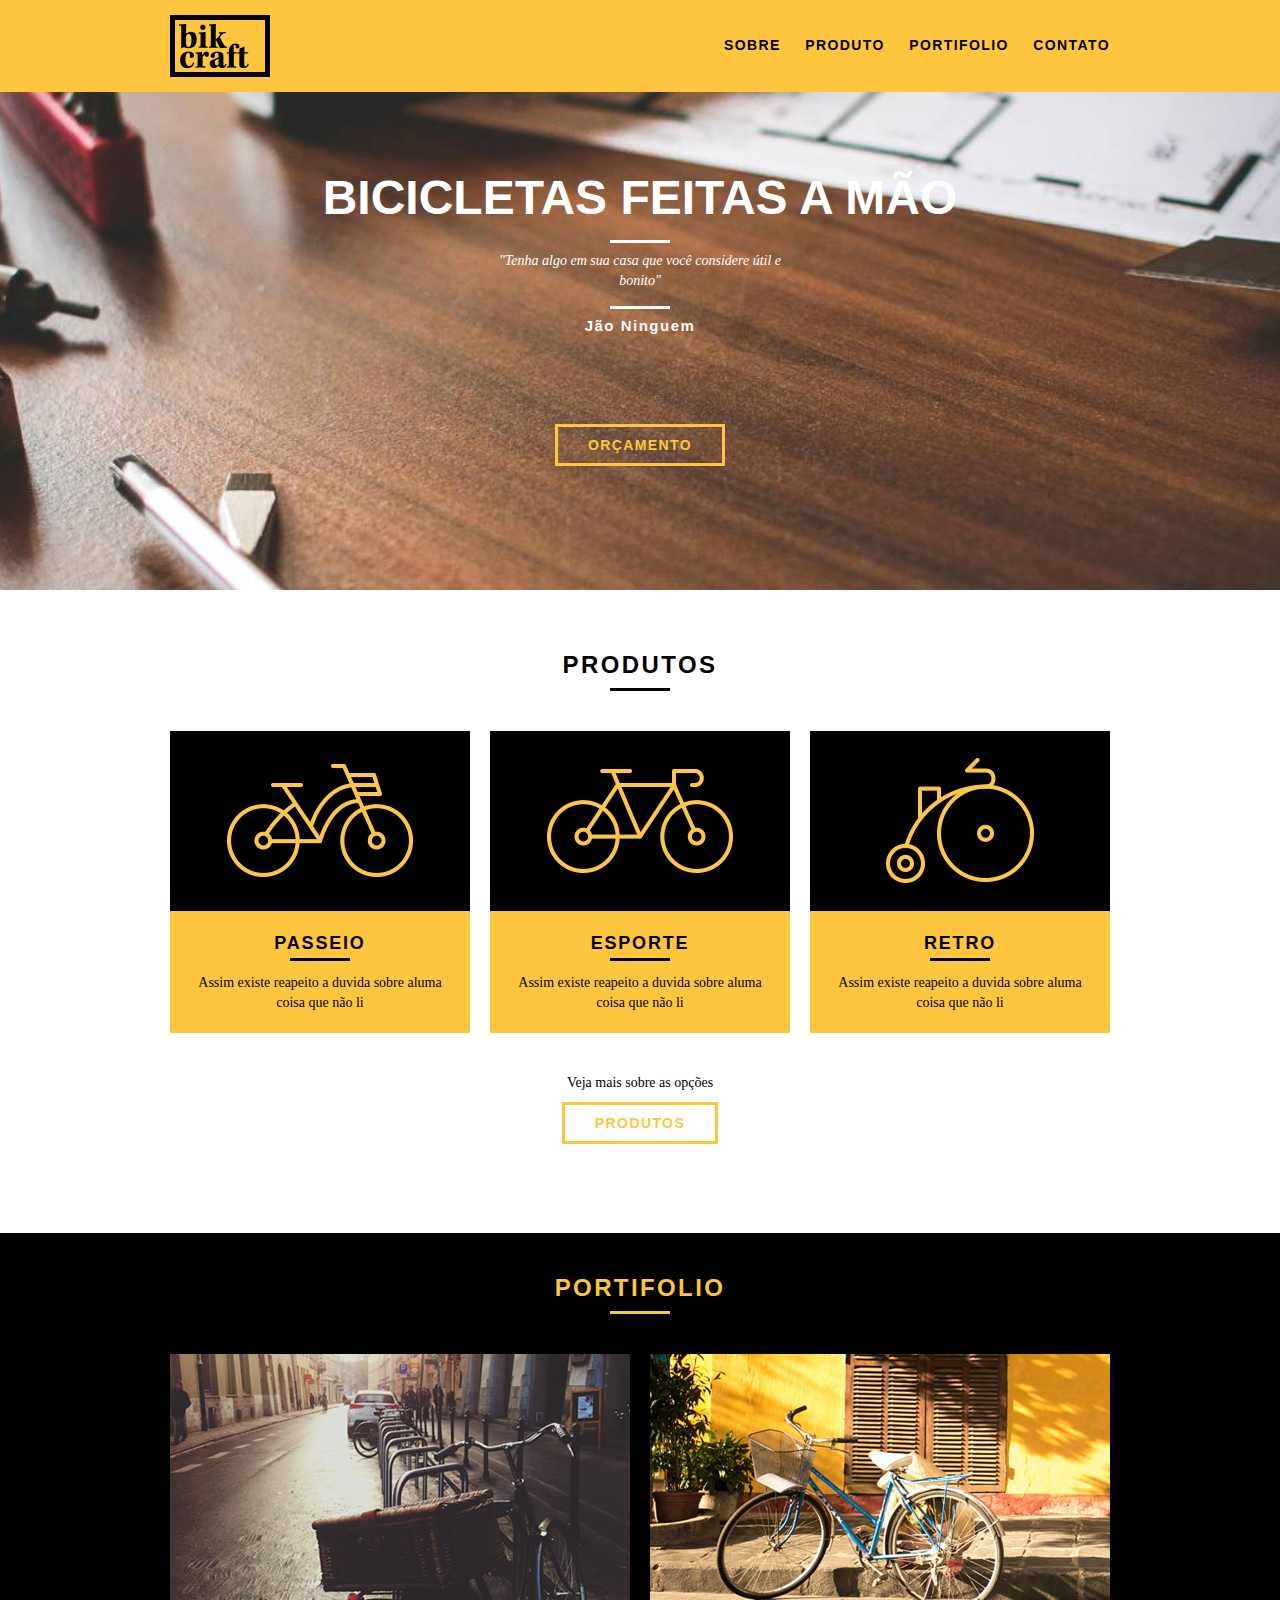
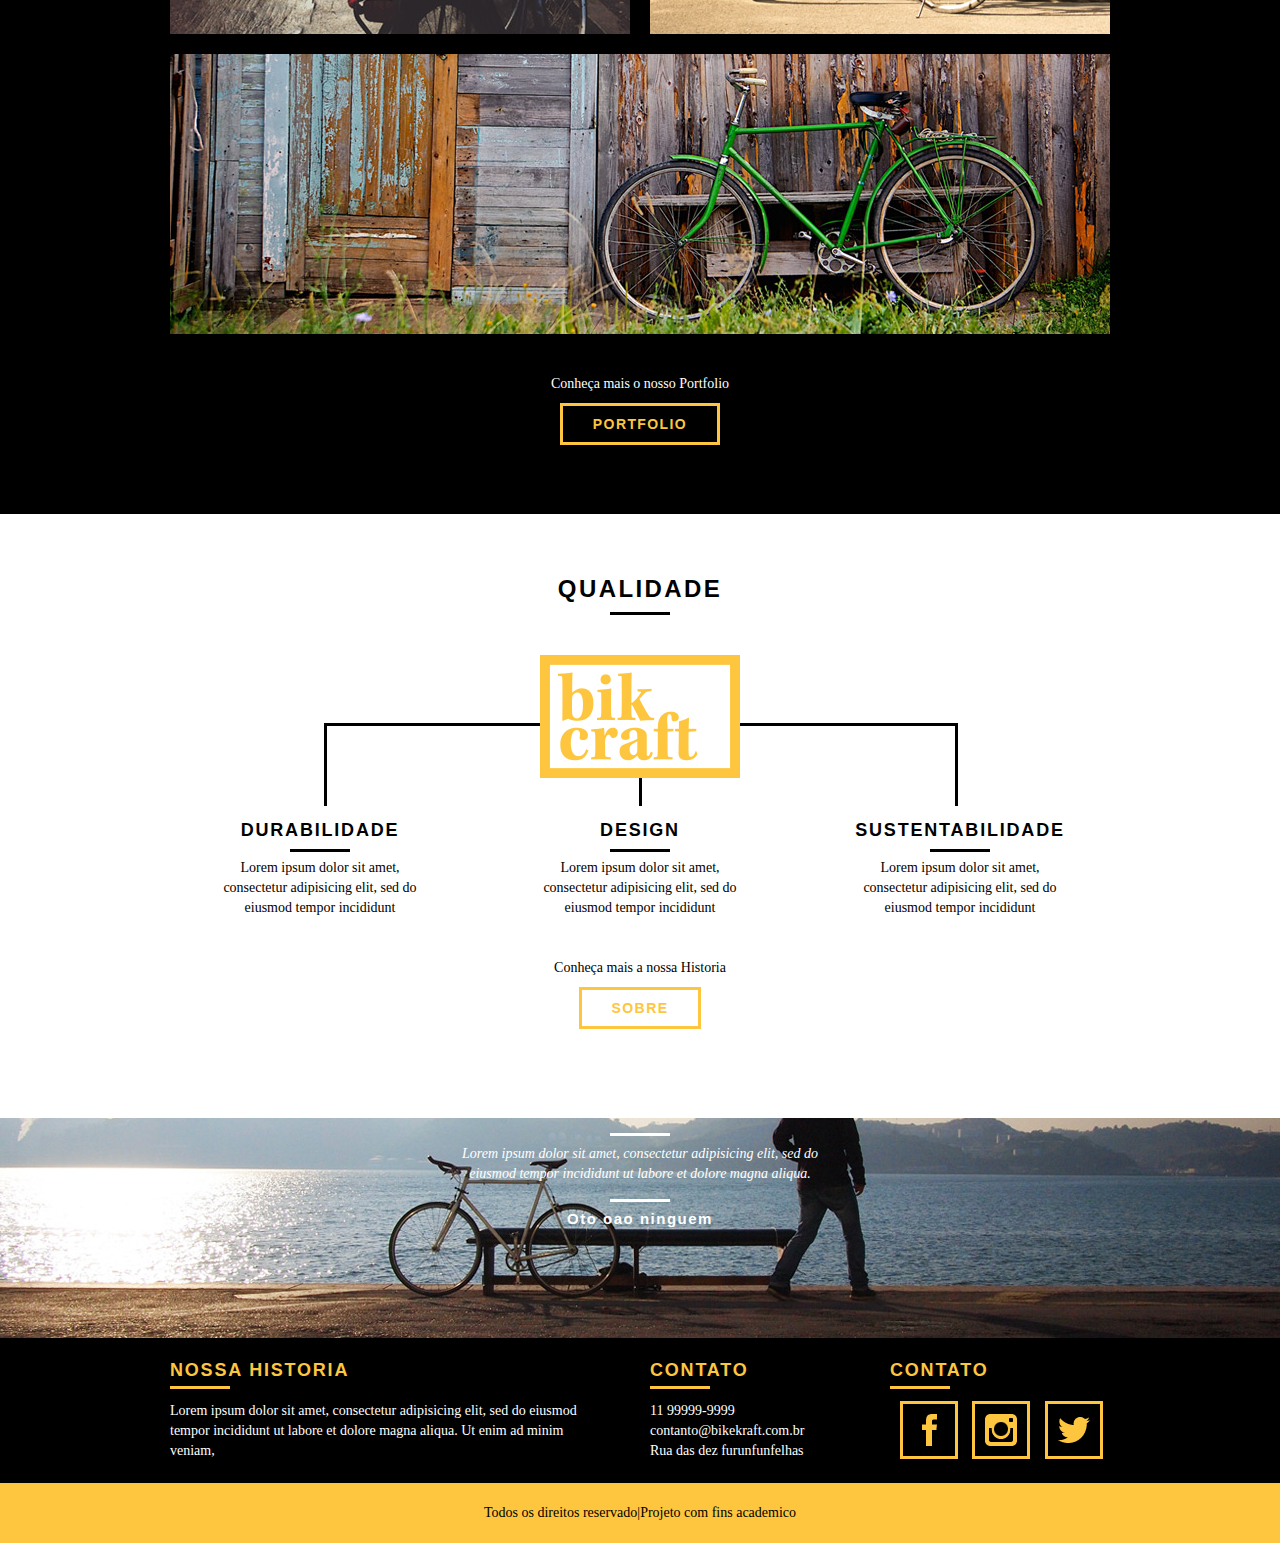
<file: index.html>
<!DOCTYPE html>
<html lang="PT-BR">
	<head>
		<title>Bike-Craft-Bicicletas personalizadas</title>
		<meta charset="utf-8">
		<!-- essa primeira meta é a descrição que vai no google, na parte de catalogo onde aparece as buscas,o title tem que ter alo que as pessoas buscariam, principalmente em redes sociais-->
		<!-- o title tem que ter ate 70 caracteres -->
		<!-- a description tem que ter ate 140 caracteres -->
			<meta name="description" content="compre a sua bicicleta personalizada na bikcraft, aqui dever ter o conteudo do buscador">
			<!-- tas para compartilhar informações especificas com outros sites e buscadores -->
			<meta property="og:type" content="website">
			<meta property="og:title" content="Bike-Craft-Bicicletas personalizadas">
			<meta property="og:description" content="compre a sua bicicleta personalizada na bikcraft, aqui dever ter o conteudo do buscado">
			<meta property="og:url" content="url do site">
			<!-- imagem que aparece quando for compartilhado -->
			<meta property="og:image" content="">
			<meta name="viewport" content="width=devices-width, initial-scale=1">
			<!-- imaem na aba do inicio -->
			<link rel="shortcut icon"  href="">

		<!-- a posição dos links tbm serve como hierarquia, todos estão no mesmo patamar, porem os de baixo refaz auguma coisa do de cima -->
		<!-- não é bom ter varios arquivos linkados, tena apenas um, no final de cada site unifique todos os arquivos, isso melhora o site, em questão de velocidade -->
		<!-- normalize -->
		<link rel="stylesheet" type="text/css" href="css/normalize.css">
		<!-- reset baseado no do erick mayer -->
		<link rel="stylesheet" type="text/css" href="css/reset.css">
		<!-- GRID -->
		<link rel="stylesheet" type="text/css" href="css/grid.css">
		<!-- css -->
		<link rel="stylesheet" type="text/css" href="css/index.css">
		<link rel="stylesheet" type="text/css" href="css/responsivo.css">
		<!-- adicionando ava script -->
		<!--< script type="js/">
		</script> 
		caso coloque o ava script nessa posição, antes de carrear seu site, o naveador vai ler primeiro o js, o ideal é colocar no final do body
			-->
	</head>
	<body>
			<!-- usando a classe Container do rid que foi instalado, linkado no projeto -->
			<!-- inicio cabeçalho do site -->
			<header class="header">
				<div class="container">
					<a href="index.html" class="grid-4"><img src="img/logo.png" alt="Logootipo da empresa bike craft, em preto com o fundo vazado"></a>
					<nav class="grid-12 header_menu">
						<ul>
							<li><a href="sobre.html">Sobre</a></li>
							<li><a href="produtos.html">Produto</a></li>
							<li><a href="portfolio.html">Portifolio</a></li>
							<li><a href="contanto.html">Contato</a></li>
						</ul>
					</nav>
				</div>
			</header>
			<!-- fim do cabeçalho do site -->
			<!-- Inicio introdução -->
			<section class="introducao">
				<!-- Container para a referenciação -->
				<div class="container">
					<h1>Bicicletas feitas a mão</h1>
					<blockquote class="quote-externo">
						<p>"Tenha algo em sua casa que você considere útil e bonito"</p>
						<cite>Jão Ninguem</cite>
					</blockquote>
					<a href="#" class="btn">Orçamento</a>
				</div>
			</section>
			<!-- fim introdução -->
			<!-- Inicio Produtos -->
			<section class="produto container">
				<h2 class="subtitulo">Produtos</h2>
				<ul class="lista_produtos">
					<li class="grid-1-3">
							<div class="lista_icone">
								<img src="img/produtos/passeio.png" alt="bicicleta amarela em forma de desenho">
							</div>
						<h3>Passeio</h3>
						<p>Assim existe reapeito a duvida sobre aluma coisa que não li</p>
					</li>
						<li class="grid-1-3">
							<div class="lista_icone">
								<img src="img/produtos/esporte.png" alt="bicicleta amarela em forma de desenho">
							</div>
						<h3>Esporte</h3>
						<p>Assim existe reapeito a duvida sobre aluma coisa que não li</p>
					</li>
						<li class="grid-1-3">
							<div class="lista_icone">
								<img src="img/produtos/retro.png" alt="bicicleta amarela em forma de desenho">
							</div>
						<h3>Retro</h3>
						<p>Assim existe reapeito a duvida sobre aluma coisa que não li</p>
					</li>
				</ul>
				<!-- chama o usuario para uma ação -->
				<div class="call-to-action">
					<p>Veja mais sobre as opções</p>
					<a href="'#" class="btn btn-preto">Produtos</a>
				</div>
			</section>
			<!-- fim Produtos -->
			<!-- Inicio Portifolio -->
			<section class="portifolio">
				<div class="container">
					<h2 class="subtitulo">Portifolio</h2>
					<ul class="portfolio_lista">
						<li class="grid-8"><img src="img/portfolio/retro.jpg" alt="imagem de uma bicicleta antiga, porem nova"></li>
						<li class="grid-8"><img src="img/portfolio/passeio.jpg" alt="imagem de uma bicicleta antiga, porem nova"></li>
						<li class="grid-16"><img src="img/portfolio/esporte.jpg" alt="imagem de uma bicicleta antiga, porem nova"></li>
					</ul>
					<div class="call-to-action">
						<p>Conheça mais o nosso Portfolio</p>
						<a href="'#" class="btn">Portfolio</a>
					</div>
				</div>
			</section>
			<!-- fim Portifolio -->
			<!-- inicio qualidade -->
			<section class="qualidade container">
				<h2 class="subtitulo">Qualidade</h2>
				<img src="img/bikcraft-qualidade.png" alt="Logo amarelo escrito Bike-Craft">
				<ul class="qualidade_lista">
					<li class="grid-1-3">
						<h3>Durabilidade</h3>
						<p>Lorem ipsum dolor sit amet, consectetur adipisicing elit, sed do eiusmod
						tempor incididunt</p>
					</li>
					<li class="grid-1-3">
						<h3>Design</h3>
						<p>Lorem ipsum dolor sit amet, consectetur adipisicing elit, sed do eiusmod
						tempor incididunt</p>
					</li>
					<li class="grid-1-3">
						<h3>Sustentabilidade</h3>
						<p>Lorem ipsum dolor sit amet, consectetur adipisicing elit, sed do eiusmod
						tempor incididunt</p>
					</li>
				</ul>
				<div class="call-to-action">
					<p>Conheça mais a nossa Historia </p>
					<a href="sobre.html" class="btn btn-preto">Sobre</a>
				</div>
			</section>
			<!-- fim qualidade -->
			<!-- Inicio foote -->
			<section class="quebra">
					<blockquote class="quote-externo container">
						<p>Lorem ipsum dolor sit amet, consectetur adipisicing elit, sed do eiusmod
						tempor incididunt ut labore et dolore magna aliqua.</p>
						<cite>Oto oao ninguem</cite>
					</blockquote>	
			</section>
			<footer>
				<div class="footer">
					<div class="container">
						<div class="grid-8 footer_historia">
							<h3>Nossa Historia</h3>
							<p>Lorem ipsum dolor sit amet, consectetur adipisicing elit, sed do eiusmod
							tempor incididunt ut labore et dolore magna aliqua. Ut enim ad minim veniam,</p>
						</div>

						<div class="grid-4 footer_contato">
							<h3>Contato</h3>
							<ul>
								<li>11 99999-9999</li>
								<li>contanto@bikekraft.com.br</li>
								<li>Rua das dez furunfunfelhas</li>
							</ul>
						</div>

							<div class="grid-4 footer_rede">
								<h3>Contato</h3>
								<ul>
									<li><a href="#" target="_blank"><img src="img/redes-sociais/facebook.png" alt="Icone redes-social"></a></li>
									<li><a href="#" target="_blank"><img src="img/redes-sociais/instagram.png" alt="Icone redes-social"></a></li>
									<li><a href="#" target="_blank"><img src="img/redes-sociais/twitter.png" alt="Icone redes-social"></a></li>
								</ul>
							</div>
					</div>
				</div>
				<div class="copy">
					<div class="container">
						<p class="grid-16">Todos os direitos reservado|Projeto com fins academico</p>
					</div>
				</div>
			</footer>
			<!-- fim foote -->
			<!-- inicio js -->
			<!-- adicione primeiro a biblioteca -->
			<!-- aqui não se usa escrever os codios, é apenas para carregar a biblipteca  -->
			<script type="js/libs/jquery-1.11.2.min.js">
			</script>
			<!-- scrips que vai escrever -->
			<!-- todo codigo tirado da net aqui -->
			<script type="js/plugins.js"></script>
			<!-- tudo feito na mão -->
			<script type="js/main.js"></script>
			<!-- para fazer o slide funfar -->
			<!-- <script>
				$(function(){
					$(".rslides").responsiveSlides();
				});
			</script> -->

			<!-- fim JS -->
	</body>
</html>
</file>
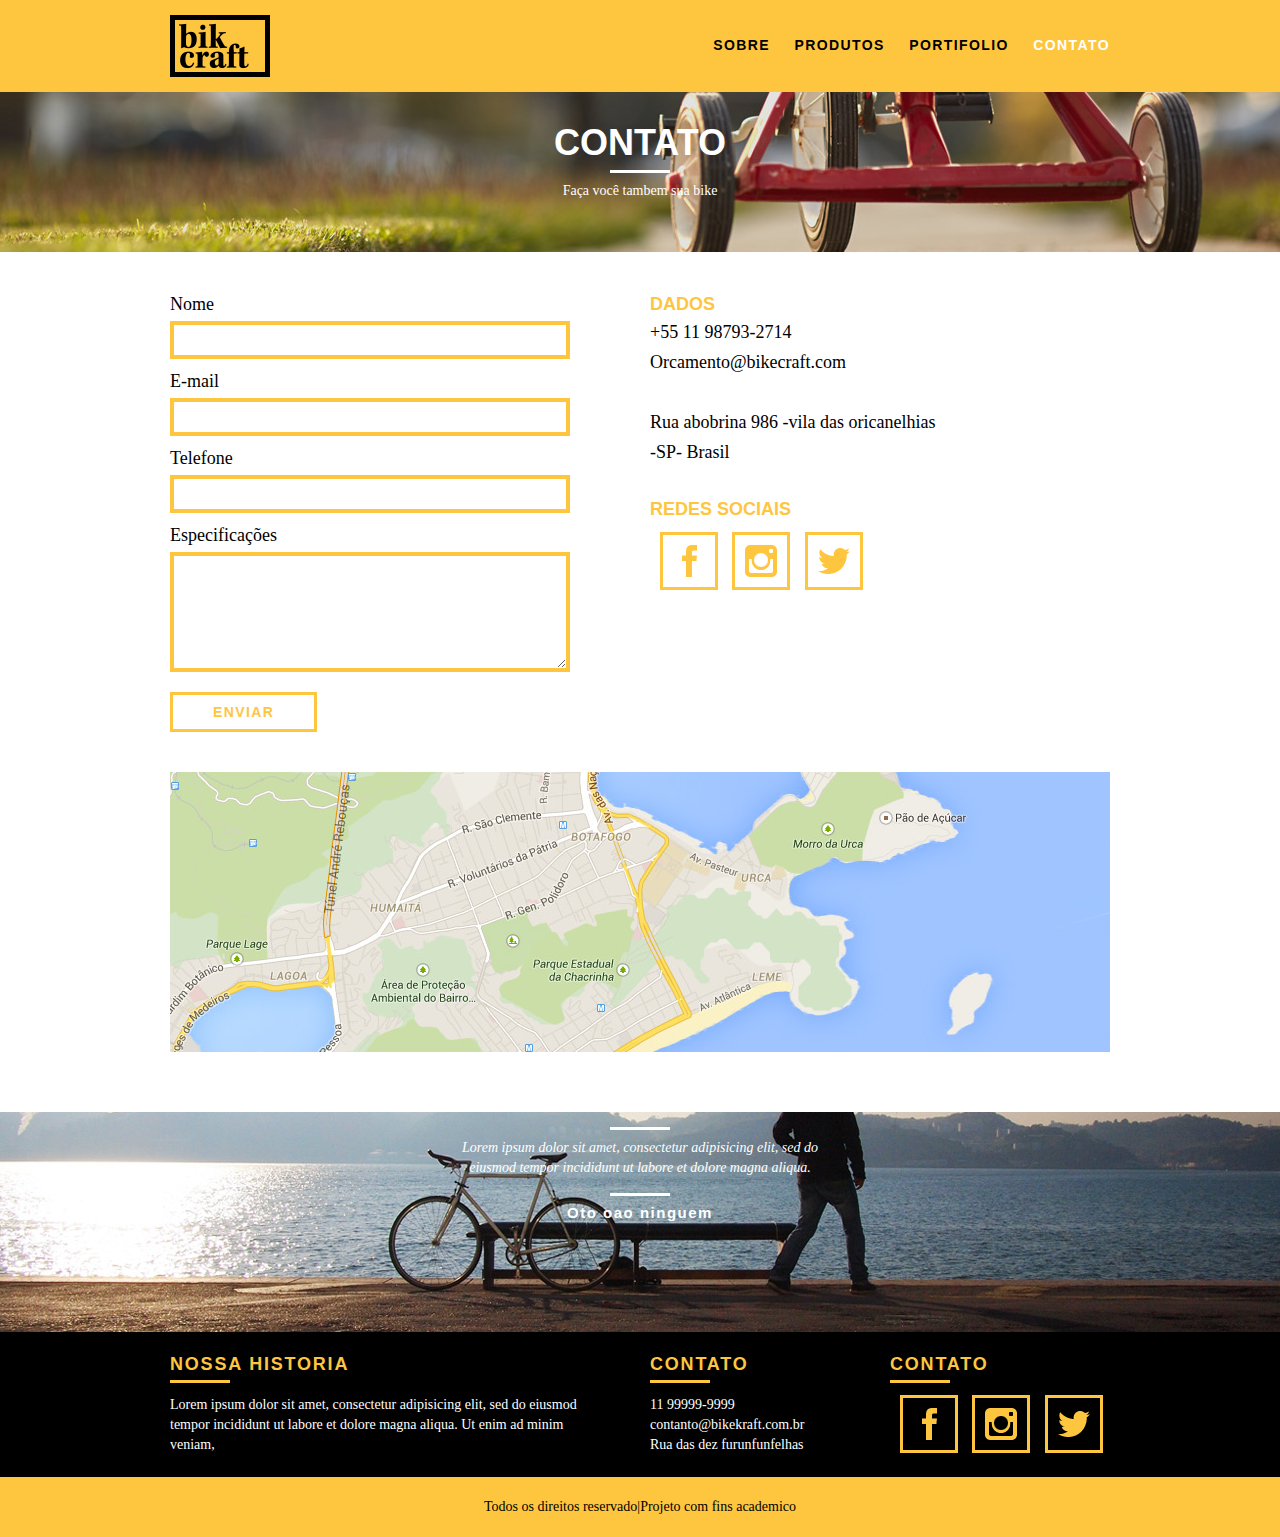
<file: contato.html>
<!DOCTYPE html>
<html lang="PT-BR">
	<head>
		<title>Bike-Craft - Contato</title>
		<meta charset="utf-8">
		<!-- a posição dos links tbm serve como hierarquia, todos estão no mesmo patamar, porem os de baixo refaz auguma coisa do de cima -->
		<!-- não é bom ter varios arquivos linkados, tena apenas um, no final de cada site unifique todos os arquivos, isso melhora o site, em questão de velocidade -->
		<!-- normalize -->
		<link rel="stylesheet" type="text/css" href="css/normalize.css">
		<!-- reset baseado no do erick mayer -->
		<link rel="stylesheet" type="text/css" href="css/reset.css">
		<!-- GRID -->
		<link rel="stylesheet" type="text/css" href="css/grid.css">
		<!-- css -->
		<link rel="stylesheet" type="text/css" href="css/index.css">
		<!-- css da paina sobre -->
		<link rel="stylesheet" type="text/css" href="css/contato.css">
		<!-- responsivo -->
		<link rel="stylesheet" type="text/css" href="css/responsivo.css">

		
	</head>
	<body>
			<!-- usando a classe Container do rid que foi instalado, linkado no projeto -->
			<!-- inicio cabeçalho do site -->
			<header class="header">
				<div class="container">
					<a href="index.html" class="grid-4"><img src="img/logo.png" alt="Logootipo da empresa bike craft, em preto com o fundo vazado"></a>
					<nav class="grid-12 header_menu">
						<ul>
							<!-- interatividade -->
							<li><a href="sobre.html" >Sobre</a></li>
							<li><a href="produtos.html" >Produtos</a></li>
							<li><a href="portifolio.html">Portifolio</a></li>
							<li><a href="contato.html" class="menu_ativo">Contato</a></li>
						</ul>
					</nav>
				</div>
			</header>
			<!-- fim do cabeçalho do site -->
			<!-- Inicio introdução -->
			<section class="introducao_interna interna_contato">
				<!-- Container para a referenciação -->
				<div class="container">
					<h1>Contato</h1>
					<p>Faça você tambem sua bike</p>
					
				</div>
			</section>
			<!-- fim introdução -->
			<!-- inicio formulario -->
			<section class="contato container">
				<!-- lembre se, para ter um fundo que se expande é necessario ter uma div dentro de outra section -->
					<!-- usamos o id no formulario, para quando formos usar phhp, ficar melor de indentificar -->
					<form id="form_orcamento" class="contato-form grid-8">
						<!-- label são os titulos dos inputs -->
						<label for="nome">Nome</label>
						<!-- o input é o campo de diitação -->
						<input type="text" id="nome">
						<!-- label são os titulos dos inputs -->
						<label for="email">E-mail</label>
						<!-- o input é o campo de diitação -->
						<input type="text" id="emil">
						<!-- label são os titulos dos inputs -->
						<label for="telefone">Telefone</label>
						<!-- o input é o campo de diitação -->
						<input type="text" id="telefone">
						<label for="espec">Especificações</label>
						<!-- ara para digitação mairo  -->
						<textarea id="espec"></textarea>
						<!-- botao de enviar, submt-->
						<button type="submit" class="btn btn-preto">Enviar</button>
					</form>
					<!-- lista com dados do lado -->
					<div class="contato_dados grid-8">
						<h3>Dados</h3>
						<!-- spam é como se fosse um elemento enerico de um elemento em linha -->
						<span> +55 11 98793-2714</span>
						<span>Orcamento@bikecraft.com</span>
						<span>Rua abobrina 986 -vila das oricanelhias</span>
						<span>-SP- Brasil</span>
						<h3>Redes sociais</h3>
						<ul>
							<li><a href="#" target="_blank"><img src="img/redes-sociais/facebook.png" alt="Icone redes-social"></a></li>
							<li><a href="#" target="_blank"><img src="img/redes-sociais/instagram.png" alt="Icone redes-social"></a></li>
							<li><a href="#" target="_blank"><img src="img/redes-sociais/twitter.png" alt="Icone redes-social"></a></li>
							<!-- ctrl + { ou } Indenta para o lado do colchete-->
						</ul>
					</div>
			</section>
			<!-- fim do formulario -->
			<!--inicio mapa -->
			<section class="container contato_mapa">
				<a href="https://google.com" target="_blank" class="grid-16"><img src="img/endereco-bikcraft.jpg" alt="encereco bikecraft em imagem"></a>
			</section>
			<!--  fim mapa -->
			<!-- Inicio foote -->
			<section class="quebra">
					<blockquote class="quote-externo container">
						<p>Lorem ipsum dolor sit amet, consectetur adipisicing elit, sed do eiusmod
						tempor incididunt ut labore et dolore magna aliqua.</p>
						<cite>Oto oao ninguem</cite>
					</blockquote>	
			</section>
			<footer>
				<div class="footer">
					<div class="container">
						<div class="grid-8 footer_historia">
							<h3>Nossa Historia</h3>
							<p>Lorem ipsum dolor sit amet, consectetur adipisicing elit, sed do eiusmod
							tempor incididunt ut labore et dolore magna aliqua. Ut enim ad minim veniam,</p>
						</div>

						<div class="grid-4 footer_contato">
							<h3>Contato</h3>
							<ul>
								<li>11 99999-9999</li>
								<li>contanto@bikekraft.com.br</li>
								<li>Rua das dez furunfunfelhas</li>
							</ul>
						</div>

							<div class="grid-4 footer_rede">
								<h3>Contato</h3>
								<ul>
									<li><a href="#" target="_blank"><img src="img/redes-sociais/facebook.png" alt="Icone redes-social"></a></li>
									<li><a href="#" target="_blank"><img src="img/redes-sociais/instagram.png" alt="Icone redes-social"></a></li>
									<li><a href="#" target="_blank"><img src="img/redes-sociais/twitter.png" alt="Icone redes-social"></a></li>
								</ul>
							</div>
					</div>
				</div>
				<div class="copy">
					<div class="container">
						<p class="grid-16">Todos os direitos reservado|Projeto com fins academico</p>
					</div>
				</div>
			</footer>
			<!-- fim foote -->
			<!-- inicio js -->
			<!-- adicione primeiro a biblioteca -->
			<!-- aqui não se usa escrever os codios, é apenas para carregar a biblipteca  -->
			<script type="js/libs/jquery-1.11.2.min.js">
			</script>
			<!-- scrips que vai escrever -->
			<!-- todo codigo tirado da net aqui -->
			<script type="js/plugins.js"></script>
			<!-- tudo feito na mão -->
			<script type="js/main.js"></script>

			<!-- fim JS -->
	</body>
	<!-- obs: salve as fotos com um padrão legao, sem nomes ficticios. isso pode influenciar no \SEO -->
</html>
</file>
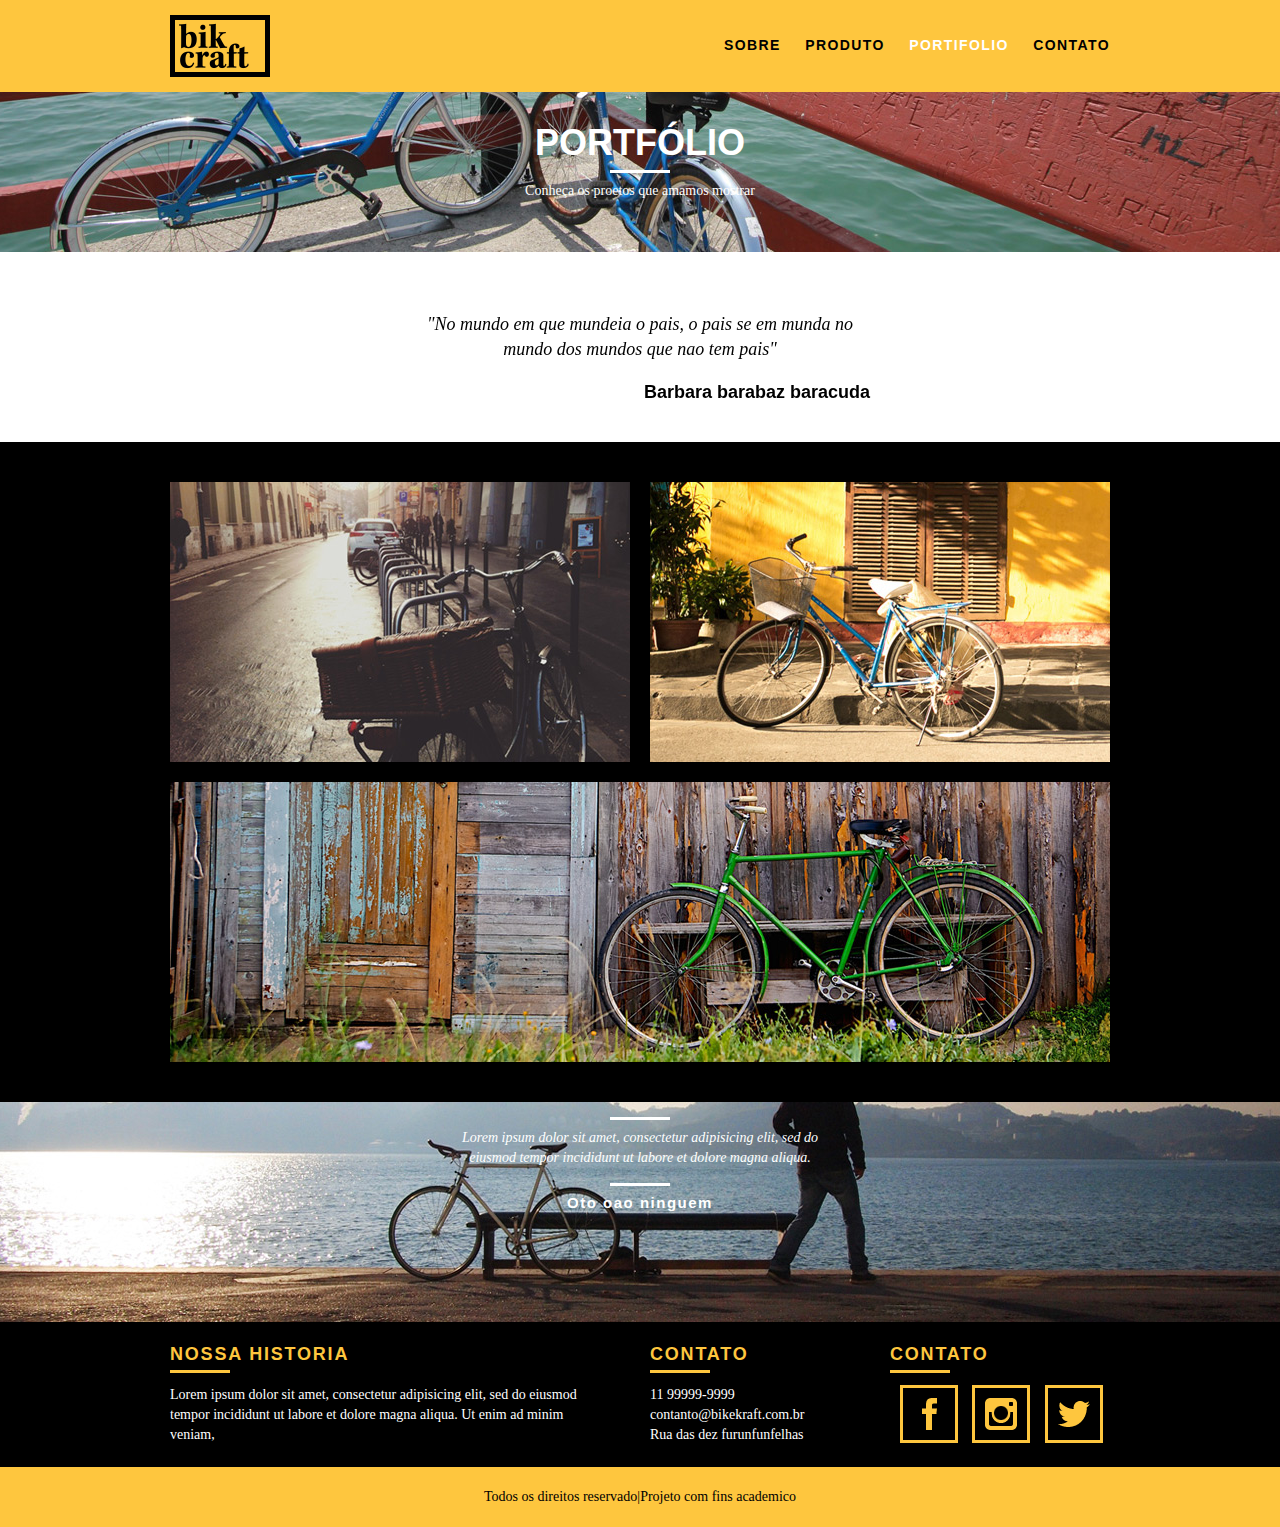
<file: portfolio.html>
<!DOCTYPE html>
<html lang="PT-BR">
	<head>
		<title>Bike-Craft - Portifolio</title>
		<meta charset="utf-8">
		<!-- a posição dos links tbm serve como hierarquia, todos estão no mesmo patamar, porem os de baixo refaz auguma coisa do de cima -->
		<!-- não é bom ter varios arquivos linkados, tena apenas um, no final de cada site unifique todos os arquivos, isso melhora o site, em questão de velocidade -->
		<!-- normalize -->
		<link rel="stylesheet" type="text/css" href="css/normalize.css">
		<!-- reset baseado no do erick mayer -->
		<link rel="stylesheet" type="text/css" href="css/reset.css">
		<!-- GRID -->
		<link rel="stylesheet" type="text/css" href="css/grid.css">
		<!-- css -->
		<link rel="stylesheet" type="text/css" href="css/index.css">
		<!-- css da paina portifolio -->
		<link rel="stylesheet" type="text/css" href="css/portifolio.css">
		<!-- responsivo -->
		<link rel="stylesheet" type="text/css" href="css/responsivo.css">

		
	</head>
	<body>
			<!-- usando a classe Container do rid que foi instalado, linkado no projeto -->
			<!-- inicio cabeçalho do site -->
			<header class="header">
				<div class="container">
					<a href="index.html" class="grid-4"><img src="img/logo.png" alt="Logootipo da empresa bike craft, em preto com o fundo vazado"></a>
					<nav class="grid-12 header_menu">
						<ul>
							<!-- interatividade -->
							<li><a href="sobre.html" >Sobre</a></li>
							<li><a href="produtos.html">Produto</a></li>
							<li><a href="portifolio.html" class="menu_ativo">Portifolio</a></li>
							<li><a href="contato.html">Contato</a></li>
						</ul>
					</nav>
				</div>
			</header>
			<!-- fim do cabeçalho do site -->
			<!-- Inicio introdução -->
			<section class="introducao_interna interna_portfolio">
				<!-- Container para a referenciação -->
				<div class="container">
					<h1>Portfólio</h1>
					<p>Conheça os proetos que amamos mostrar</p>
					
				</div>
			</section>
			<!-- fim introdução -->
			<!-- inicio blockkoats -->
			<section class="container">
				<ul class="rslides">
					<li>
						<blockquote class="quote_clientes">
							<p>"No mundo em que mundeia o pais, o pais se em munda no mundo dos mundos que nao tem pais"</p>
							<cite>Barbara barabaz baracuda</cite>
						</blockquote>
					</li>
					<li>
						<blockquote class="quote_clientes">
							<p>"No mundo em que mundeia o pais, o pais se em munda no mundo dos mundos que nao tem pais"</p>
							<cite> barabaz baracuda</cite>
						</blockquote>
					</li>
					<li>
						<blockquote class="quote_clientes">
							<p>"No mundo em que mundeia o pais, o pais se em munda no mundo dos mundos que nao tem pais"</p>
							<cite>joao barabaz baracuda</cite>
						</blockquote>
					</li>
				</ul>
			</section>
			<!-- fim dos blocos -->
			<!-- Inicio Portifolio -->
			<section class="portifolio">
				<div class="container">
					<ul class="portfolio_lista">
						<li class="grid-8"><img src="img/portfolio/retro.jpg" alt="imagem de uma bicicleta antiga, porem nova"></li>
						<li class="grid-8"><img src="img/portfolio/passeio.jpg" alt="imagem de uma bicicleta antiga, porem nova"></li>
						<li class="grid-16"><img src="img/portfolio/esporte.jpg" alt="imagem de uma bicicleta antiga, porem nova"></li>
					</ul>
				</div>
			</section>
			<!-- fim Portifolio -->
			<!-- Inicio foote -->
			<section class="quebra">
					<blockquote class="quote-externo container">
						<p>Lorem ipsum dolor sit amet, consectetur adipisicing elit, sed do eiusmod
						tempor incididunt ut labore et dolore magna aliqua.</p>
						<cite>Oto oao ninguem</cite>
					</blockquote>	
			</section>
			<footer>
				<div class="footer">
					<div class="container">
						<div class="grid-8 footer_historia">
							<h3>Nossa Historia</h3>
							<p>Lorem ipsum dolor sit amet, consectetur adipisicing elit, sed do eiusmod
							tempor incididunt ut labore et dolore magna aliqua. Ut enim ad minim veniam,</p>
						</div>

						<div class="grid-4 footer_contato">
							<h3>Contato</h3>
							<ul>
								<li>11 99999-9999</li>
								<li>contanto@bikekraft.com.br</li>
								<li>Rua das dez furunfunfelhas</li>
							</ul>
						</div>

							<div class="grid-4 footer_rede">
								<h3>Contato</h3>
								<ul>
									<li><a href="#" target="_blank"><img src="img/redes-sociais/facebook.png" alt="Icone redes-social"></a></li>
									<li><a href="#" target="_blank"><img src="img/redes-sociais/instagram.png" alt="Icone redes-social"></a></li>
									<li><a href="#" target="_blank"><img src="img/redes-sociais/twitter.png" alt="Icone redes-social"></a></li>
								</ul>
							</div>
					</div>
				</div>
				<div class="copy">
					<div class="container">
						<p class="grid-16">Todos os direitos reservado|Projeto com fins academico</p>
					</div>
				</div>
			</footer>
			<!-- fim foote -->
			<!-- inicio js -->
			<!-- adicione primeiro a biblioteca -->
			<!-- aqui não se usa escrever os codios, é apenas para carregar a biblipteca  -->
			<script type="js/libs/jquery-1.11.2.min.js">
			</script>
			<!-- scrips que vai escrever -->
			<!-- todo codigo tirado da net aqui -->
			<script type="js/plugins.js"></script>
			<!-- tudo feito na mão -->
			<script type="js/main.js"></script>
			 

			<!-- fim JS -->
	</body>
</html>
</file>
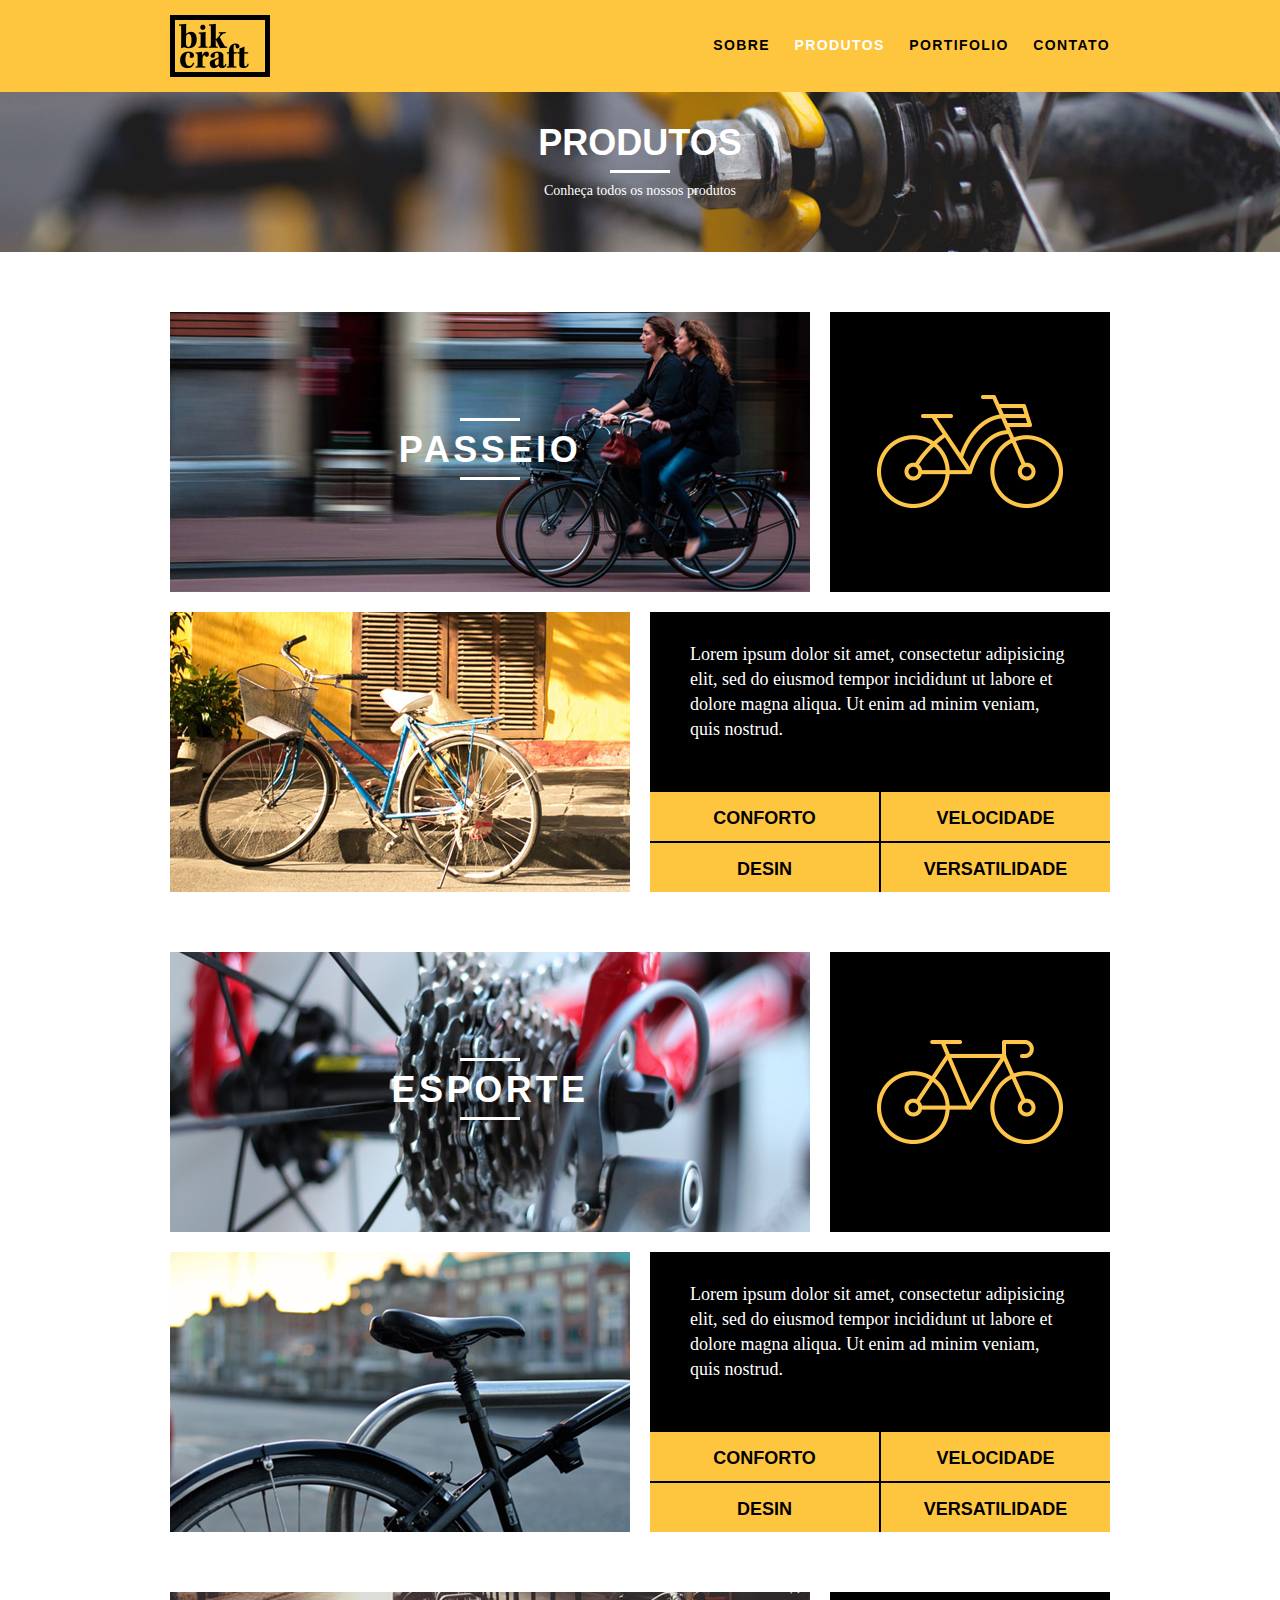
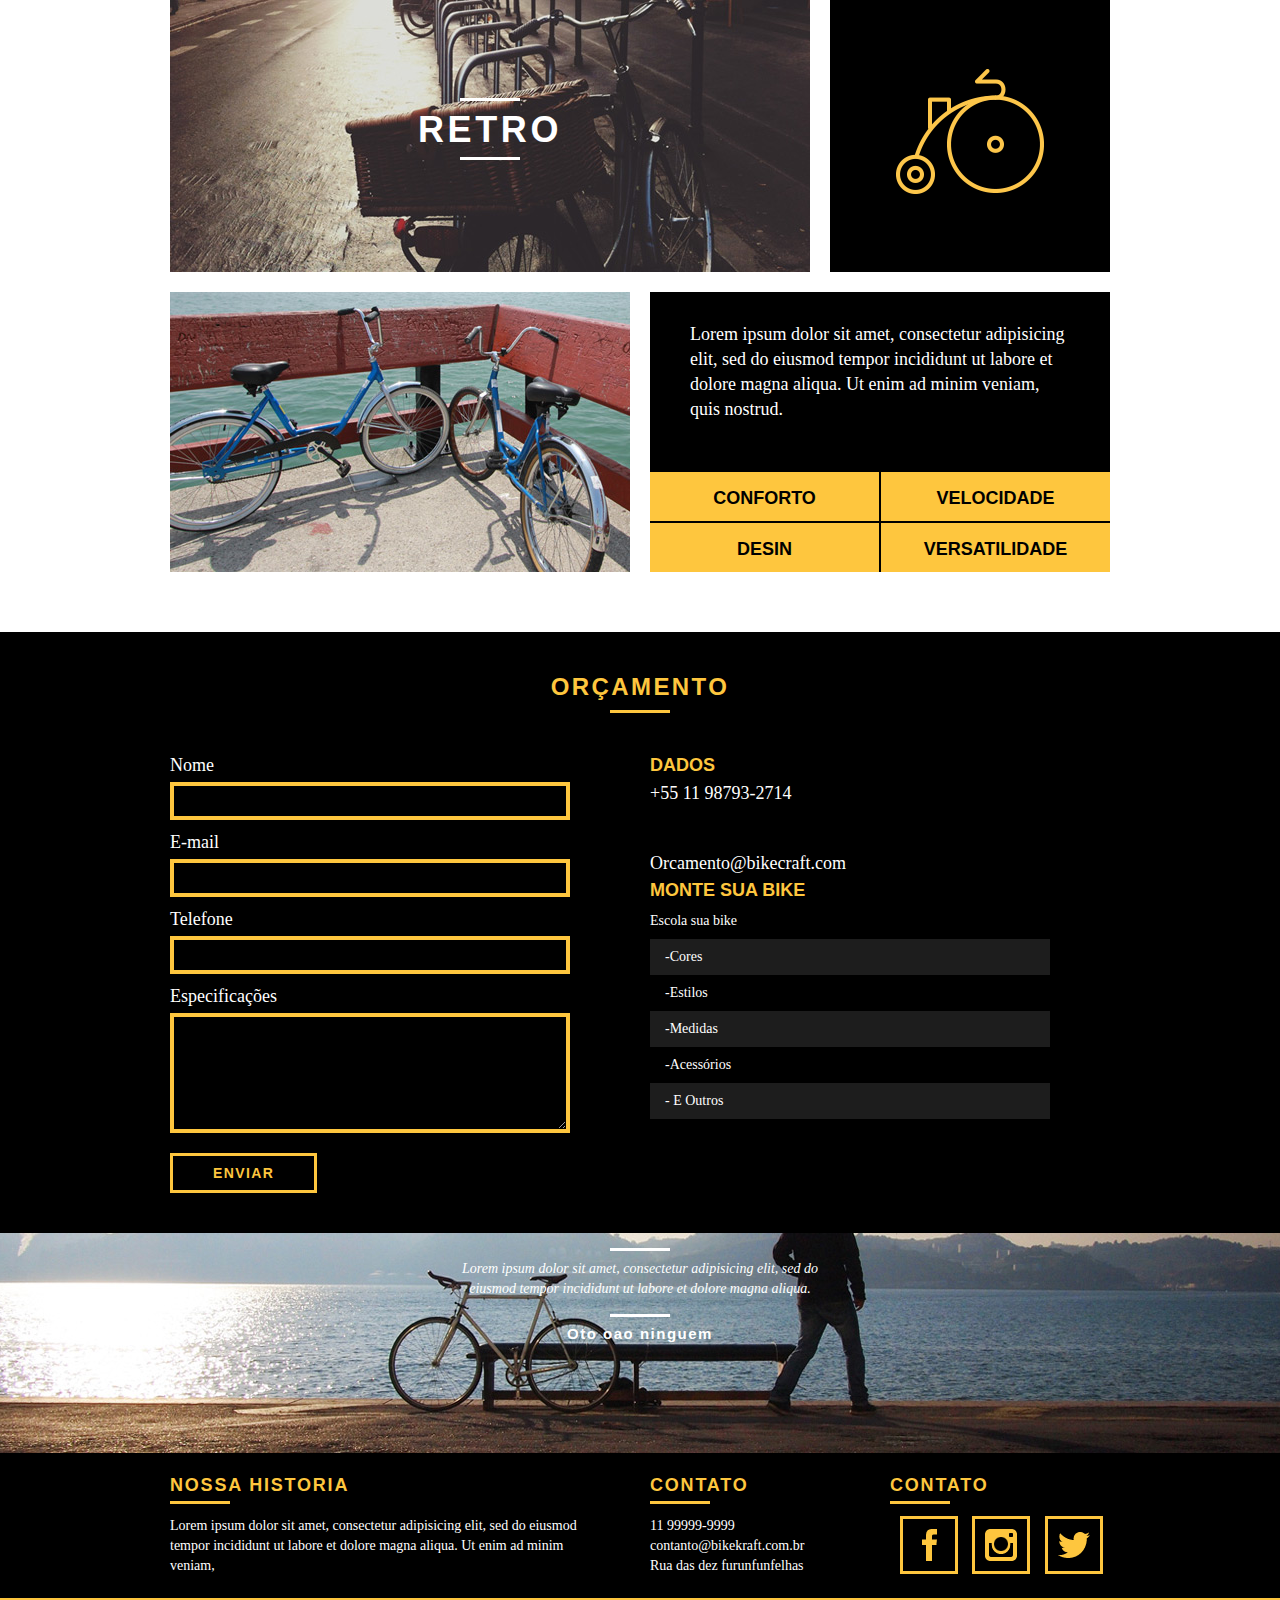
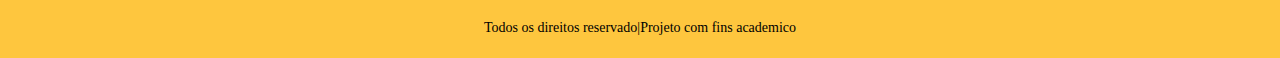
<file: produtos.html>
<!DOCTYPE html>
<html lang="PT-BR">
	<head>
		<title>Bike-Craft - Produtos</title>
		<meta charset="utf-8">
		<!-- a posição dos links tbm serve como hierarquia, todos estão no mesmo patamar, porem os de baixo refaz auguma coisa do de cima -->
		<!-- não é bom ter varios arquivos linkados, tena apenas um, no final de cada site unifique todos os arquivos, isso melhora o site, em questão de velocidade -->
		<!-- normalize -->
		<link rel="stylesheet" type="text/css" href="css/normalize.css">
		<!-- reset baseado no do erick mayer -->
		<link rel="stylesheet" type="text/css" href="css/reset.css">
		<!-- GRID -->
		<link rel="stylesheet" type="text/css" href="css/grid.css">
		<!-- css -->
		<link rel="stylesheet" type="text/css" href="css/index.css">
		<!-- css da paina sobre -->
		<link rel="stylesheet" type="text/css" href="css/produtos.css">
		<!-- responsivo -->
		<link rel="stylesheet" type="text/css" href="css/responsivo.css">

		
	</head>
	<body>
			<!-- usando a classe Container do rid que foi instalado, linkado no projeto -->
			<!-- inicio cabeçalho do site -->
			<header class="header">
				<div class="container">
					<a href="index.html" class="grid-4"><img src="img/logo.png" alt="Logootipo da empresa bike craft, em preto com o fundo vazado"></a>
					<nav class="grid-12 header_menu">
						<ul>
							<!-- interatividade -->
							<li><a href="sobre.html" >Sobre</a></li>
							<li><a href="produtos.html" class="menu_ativo">Produtos</a></li>
							<li><a href="portifolio.html">Portifolio</a></li>
							<li><a href="contato.html">Contato</a></li>
						</ul>
					</nav>
				</div>
			</header>
			<!-- fim do cabeçalho do site -->
			<!-- Inicio introdução -->
			<section class="introducao_interna interna_produtos">
				<!-- Container para a referenciação -->
				<div class="container">
					<h1>Produtos</h1>
					<p>Conheça todos os nossos produtos</p>
					
				</div>
			</section>
			<!-- fim introdução -->
			<!-- inicio serviços -->
			<!-- passeio -->
			<section class="container produtos_item">
				<div class="grid-11">
					<img src="img/produtos/bikcraft-passeio-1.jpg" alt="bike de passeio">
					<h2>Passeio</h2>
				</div>
				<div class="grid-5 produto_icone"><img src="img/bikes/passeio.png" alt="imaem de bicicleta de passeio"></div>
				<div class="grid-8"><img src="img/produtos/bikcraft-passeio-2.jpg" alt="bike de passeio"></div>
					<!-- parte do menu pequeno do lado -->
				<div class="grid-8 produto_info">
					<p>Lorem ipsum dolor sit amet, consectetur adipisicing elit, sed do eiusmod
					tempor incididunt ut labore et dolore magna aliqua. Ut enim ad minim veniam,
					quis nostrud.</p>
					<ul>
						<li>Conforto</li>
						<li>Velocidade</li>
						<li>Desin</li>
						<li>Versatilidade</li>
					</ul>
				</div>
			</section>
			<!-- esporte -->
			<section class="container produtos_item">
				<div class="grid-11">
					<img src="img/produtos/bikcraft-esporte-1.jpg" alt="bike de esporte">
					<h2>esporte</h2>
				</div>
				<div class="grid-5 produto_icone"><img src="img/bikes/esporte.png" alt="imaem de bicicleta de esporte"></div>
				<div class="grid-8"><img src="img/produtos/bikcraft-esporte-2.jpg" alt="bike de esporte"></div>
					<!-- parte do menu pequeno do lado -->
				<div class="grid-8 produto_info">
					<p>Lorem ipsum dolor sit amet, consectetur adipisicing elit, sed do eiusmod
					tempor incididunt ut labore et dolore magna aliqua. Ut enim ad minim veniam,
					quis nostrud.</p>
					<ul>
						<li>Conforto</li>
						<li>Velocidade</li>
						<li>Desin</li>
						<li>Versatilidade</li>
					</ul>
				</div>
			</section>
			<!-- retro -->
			<section class="container produtos_item">
				<div class="grid-11">
					<img src="img/produtos/bikcraft-retro-1.jpg" alt="bike retro">
					<h2>Retro</h2>
				</div>
				<div class="grid-5 produto_icone"><img src="img/bikes/retro.png" alt="imaem de bicicleta de retro"></div>
				<div class="grid-8"><img src="img/produtos/bikcraft-retro-2.jpg" alt="bike de retro"></div>
					<!-- parte do menu pequeno do lado -->
				<div class="grid-8 produto_info">
					<p>Lorem ipsum dolor sit amet, consectetur adipisicing elit, sed do eiusmod
					tempor incididunt ut labore et dolore magna aliqua. Ut enim ad minim veniam,
					quis nostrud.</p>
					<ul>
						<li>Conforto</li>
						<li>Velocidade</li>
						<li>Desin</li>
						<li>Versatilidade</li>
					</ul>
				</div>
			</section>
			<!-- fim dos serviços -->
			<!-- inicio formulario -->
			<section class="orcamento">
				<!-- lembre se, para ter um fundo que se expande é necessario ter uma div dentro de outra section -->
				<div class="container">
					<h2 class="subtitulo">Orçamento</h2>
					<!-- usamos o id no formulario, para quando formos usar phhp, ficar melor de indentificar -->
					<form id="form_orcamento" class="form grid-8">
						<!-- label são os titulos dos inputs -->
						<label for="nome">Nome</label>
						<!-- o input é o campo de diitação -->
						<input type="text" id="nome">
						<!-- label são os titulos dos inputs -->
						<label for="email">E-mail</label>
						<!-- o input é o campo de diitação -->
						<input type="text" id="emil">
						<!-- label são os titulos dos inputs -->
						<label for="telefone">Telefone</label>
						<!-- o input é o campo de diitação -->
						<input type="text" id="telefone">
						<label for="espec">Especificações</label>
						<!-- ara para digitação mairo  -->
						<textarea id="espec"></textarea>
						<!-- botao de enviar, submt-->
						<button type="submit" class="btn">Enviar</button>
					</form>
					<!-- lista com dados do lado -->
					<div class="orcamento_dados grid-8">
						<h3>Dados</h3>
						<!-- spam é como se fosse um elemento enerico de um elemento em linha -->
						<span> +55 11 98793-2714</span>
						<span>Orcamento@bikecraft.com</span>
						<h3>Monte sua bike</h3>
						<p>Escola sua bike</p>
						<ul>
							<li> -Cores</li>
							<li> -Estilos</li>
							<li> -Medidas</li>
							<li> -Acessórios</li>
							<li> - E Outros</li>
						</ul>
					</div>
				</div>
			</section>
			<!-- fim do formulario -->
			<!-- Inicio foote -->
			<section class="quebra">
					<blockquote class="quote-externo container">
						<p>Lorem ipsum dolor sit amet, consectetur adipisicing elit, sed do eiusmod
						tempor incididunt ut labore et dolore magna aliqua.</p>
						<cite>Oto oao ninguem</cite>
					</blockquote>	
			</section>
			<footer>
				<div class="footer">
					<div class="container">
						<div class="grid-8 footer_historia">
							<h3>Nossa Historia</h3>
							<p>Lorem ipsum dolor sit amet, consectetur adipisicing elit, sed do eiusmod
							tempor incididunt ut labore et dolore magna aliqua. Ut enim ad minim veniam,</p>
						</div>

						<div class="grid-4 footer_contato">
							<h3>Contato</h3>
							<ul>
								<li>11 99999-9999</li>
								<li>contanto@bikekraft.com.br</li>
								<li>Rua das dez furunfunfelhas</li>
							</ul>
						</div>

							<div class="grid-4 footer_rede">
								<h3>Contato</h3>
								<ul>
									<li><a href="#" target="_blank"><img src="img/redes-sociais/facebook.png" alt="Icone redes-social"></a></li>
									<li><a href="#" target="_blank"><img src="img/redes-sociais/instagram.png" alt="Icone redes-social"></a></li>
									<li><a href="#" target="_blank"><img src="img/redes-sociais/twitter.png" alt="Icone redes-social"></a></li>
								</ul>
							</div>
					</div>
				</div>
				<div class="copy">
					<div class="container">
						<p class="grid-16">Todos os direitos reservado|Projeto com fins academico</p>
					</div>
				</div>
			</footer>
			<!-- fim foote -->
			<!-- inicio js -->
			<!-- adicione primeiro a biblioteca -->
			<!-- aqui não se usa escrever os codios, é apenas para carregar a biblipteca  -->
			<script type="js/libs/jquery-1.11.2.min.js">
			</script>
			<!-- scrips que vai escrever -->
			<!-- todo codigo tirado da net aqui -->
			<script type="js/plugins.js"></script>
			<!-- tudo feito na mão -->
			<script type="js/main.js"></script>

			<!-- fim JS -->
	</body>
	<!-- obs: salve as fotos com um padrão legao, sem nomes ficticios. isso pode influenciar no \SEO -->
</html>
</file>
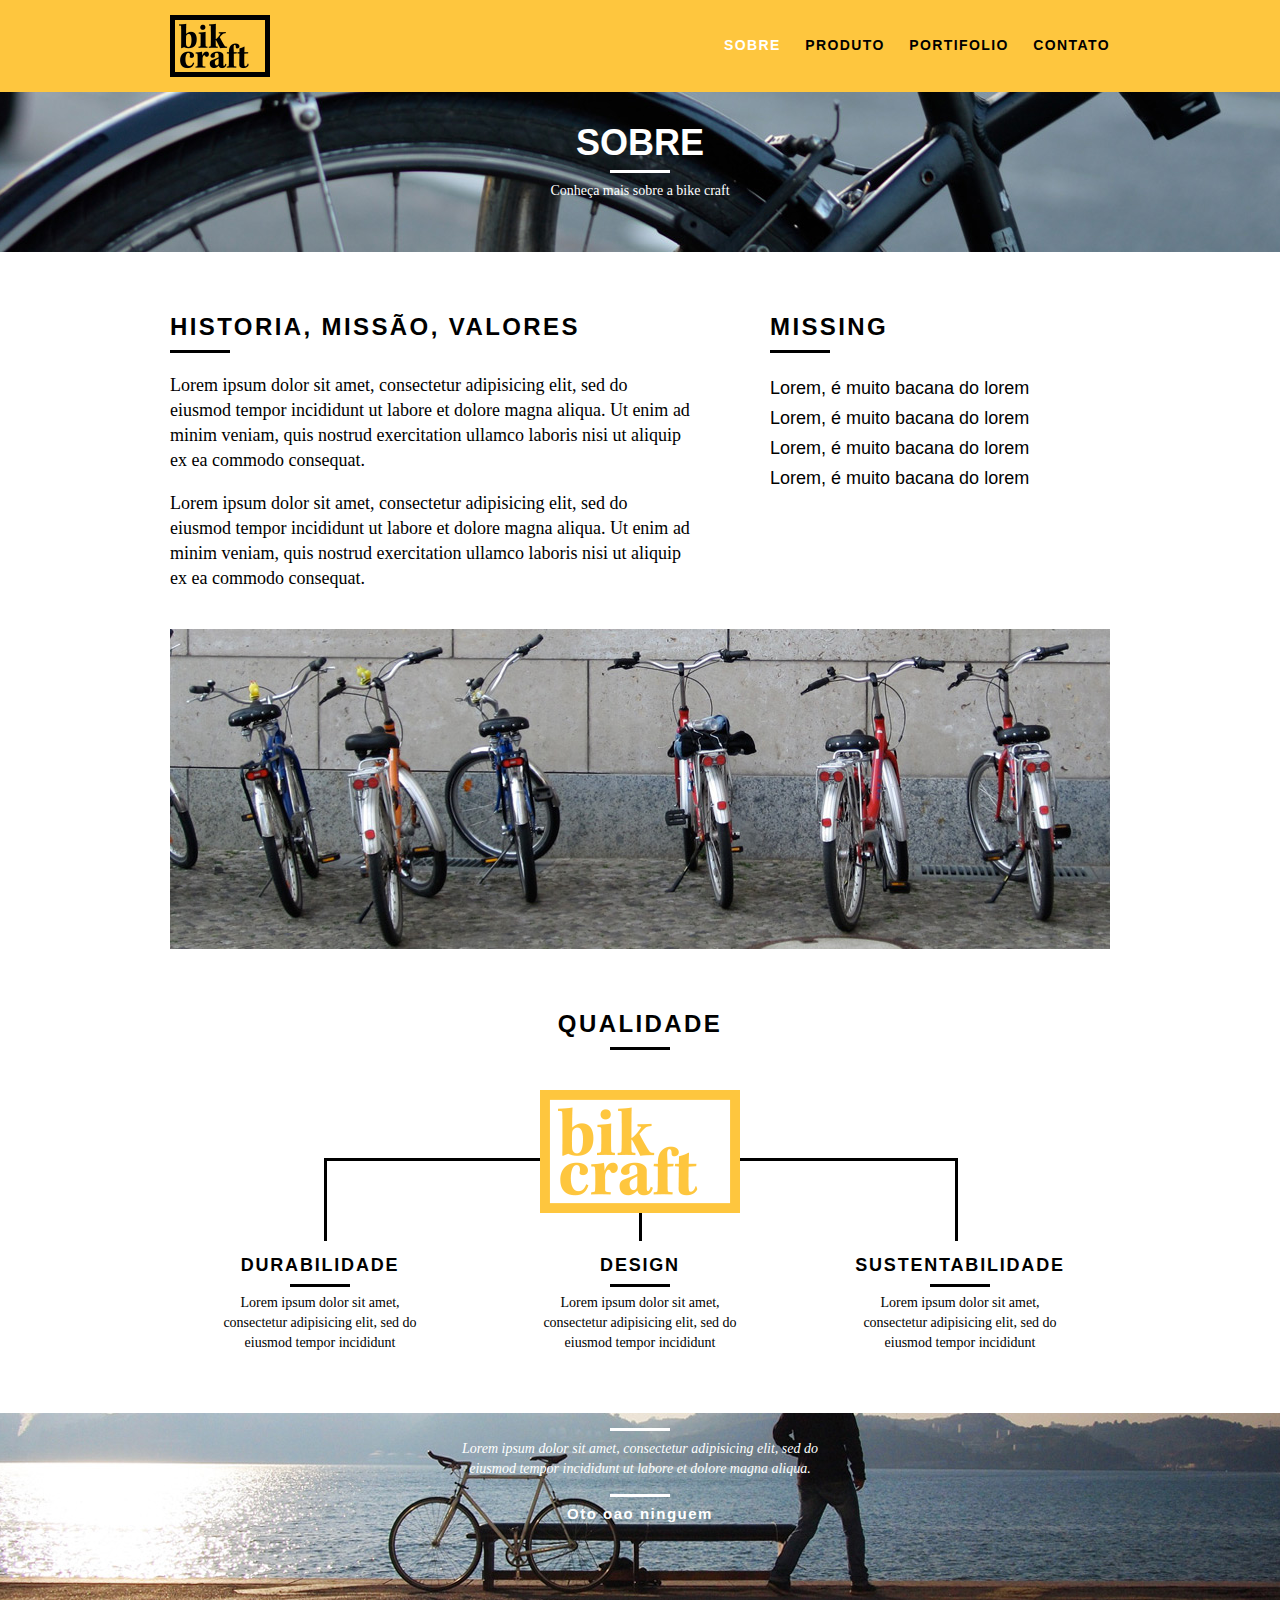
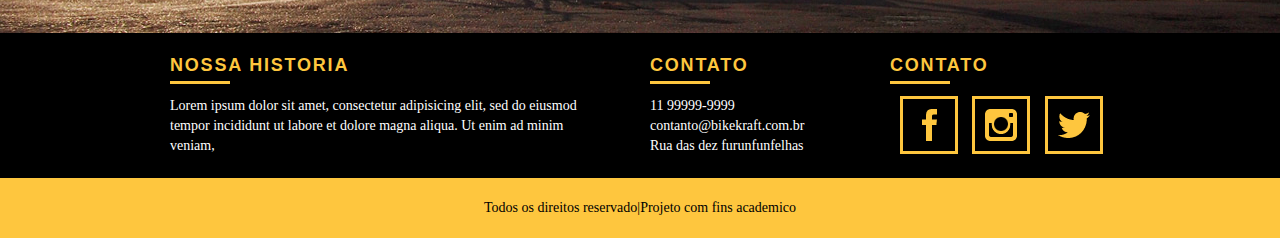
<file: sobre.html>
<!DOCTYPE html>
<html lang="PT-BR">
	<head>
		<title>Bike-Craft - Sobre</title>
		<meta charset="utf-8">
		<!-- a posição dos links tbm serve como hierarquia, todos estão no mesmo patamar, porem os de baixo refaz auguma coisa do de cima -->
		<!-- não é bom ter varios arquivos linkados, tena apenas um, no final de cada site unifique todos os arquivos, isso melhora o site, em questão de velocidade -->
		<!-- normalize -->
		<link rel="stylesheet" type="text/css" href="css/normalize.css">
		<!-- reset baseado no do erick mayer -->
		<link rel="stylesheet" type="text/css" href="css/reset.css">
		<!-- GRID -->
		<link rel="stylesheet" type="text/css" href="css/grid.css">
		<!-- css -->
		<link rel="stylesheet" type="text/css" href="css/index.css">
		<!-- css da paina sobre -->
		<link rel="stylesheet" type="text/css" href="css/sobre.css">
		<!-- responsivo -->
		<link rel="stylesheet" type="text/css" href="css/responsivo.css">

		
	</head>
	<body>
			<!-- usando a classe Container do rid que foi instalado, linkado no projeto -->
			<!-- inicio cabeçalho do site -->
			<header class="header">
				<div class="container">
					<a href="index.html" class="grid-4"><img src="img/logo.png" alt="Logootipo da empresa bike craft, em preto com o fundo vazado"></a>
					<nav class="grid-12 header_menu">
						<ul>
							<!-- interatividade -->
							<li><a href="sobre.html" class="menu_ativo">Sobre</a></li>
							<li><a href="produtos.html">Produto</a></li>
							<li><a href="portfolio.html">Portifolio</a></li>
							<li><a href="contato.html">Contato</a></li>
						</ul>
					</nav>
				</div>
			</header>
			<!-- fim do cabeçalho do site -->
			<!-- Inicio introdução -->
			<section class="introducao_interna interna_sobre">
				<!-- Container para a referenciação -->
				<div class="container">
					<h1>Sobre</h1>
					<p>Conheça mais sobre a bike craft</p>
					
				</div>
			</section>
			<!-- fim introdução -->
			<!-- inicio missão -->
			<section class="missao_sobre container">
				<div class="grid-10">
					<h2 class="subtitulo_interno ">Historia, missão, valores</h2>
					<p>Lorem ipsum dolor sit amet, consectetur adipisicing elit, sed do eiusmod
					tempor incididunt ut labore et dolore magna aliqua. Ut enim ad minim veniam,
					quis nostrud exercitation ullamco laboris nisi ut aliquip ex ea commodo
					consequat.</p>

					<p>Lorem ipsum dolor sit amet, consectetur adipisicing elit, sed do eiusmod
					tempor incididunt ut labore et dolore magna aliqua. Ut enim ad minim veniam,
					quis nostrud exercitation ullamco laboris nisi ut aliquip ex ea commodo
					consequat.</p>
				</div>
				<div class="grid-6">
					<h2 class="subtitulo_interno">Missing</h2>
					<ul>
						<li>Lorem, é muito bacana do lorem</li>
						<li>Lorem, é muito bacana do lorem</li>
						<li>Lorem, é muito bacana do lorem</li>
						<li>Lorem, é muito bacana do lorem</li>
					</ul>
				</div>
				<div class="grid-16 foto-equipe">
					<img src="img/equipe-bikcraft.jpg" alt="bicicretas">
				</div>
				
			</section>
			<!-- fim missão -->
			<!-- inicio qualidade -->
			<section class="qualidade container">
				<h2 class="subtitulo">Qualidade</h2>
				<img src="img/bikcraft-qualidade.png" alt="Logo amarelo escrito Bike-Craft">
				<ul class="qualidade_lista">
					<li class="grid-1-3">
						<h3>Durabilidade</h3>
						<p>Lorem ipsum dolor sit amet, consectetur adipisicing elit, sed do eiusmod
						tempor incididunt</p>
					</li>
					<li class="grid-1-3">
						<h3>Design</h3>
						<p>Lorem ipsum dolor sit amet, consectetur adipisicing elit, sed do eiusmod
						tempor incididunt</p>
					</li>
					<li class="grid-1-3">
						<h3>Sustentabilidade</h3>
						<p>Lorem ipsum dolor sit amet, consectetur adipisicing elit, sed do eiusmod
						tempor incididunt</p>
					</li>
				</ul>
			</section>
			<!-- fim qualidade -->
			<!-- Inicio foote -->
			<section class="quebra">
					<blockquote class="quote-externo container">
						<p>Lorem ipsum dolor sit amet, consectetur adipisicing elit, sed do eiusmod
						tempor incididunt ut labore et dolore magna aliqua.</p>
						<cite>Oto oao ninguem</cite>
					</blockquote>	
			</section>
			<footer>
				<div class="footer">
					<div class="container">
						<div class="grid-8 footer_historia">
							<h3>Nossa Historia</h3>
							<p>Lorem ipsum dolor sit amet, consectetur adipisicing elit, sed do eiusmod
							tempor incididunt ut labore et dolore magna aliqua. Ut enim ad minim veniam,</p>
						</div>

						<div class="grid-4 footer_contato">
							<h3>Contato</h3>
							<ul>
								<li>11 99999-9999</li>
								<li>contanto@bikekraft.com.br</li>
								<li>Rua das dez furunfunfelhas</li>
							</ul>
						</div>

							<div class="grid-4 footer_rede">
								<h3>Contato</h3>
								<ul>
									<li><a href="#" target="_blank"><img src="img/redes-sociais/facebook.png" alt="Icone redes-social"></a></li>
									<li><a href="#" target="_blank"><img src="img/redes-sociais/instagram.png" alt="Icone redes-social"></a></li>
									<li><a href="#" target="_blank"><img src="img/redes-sociais/twitter.png" alt="Icone redes-social"></a></li>
								</ul>
							</div>
					</div>
				</div>
				<div class="copy">
					<div class="container">
						<p class="grid-16">Todos os direitos reservado|Projeto com fins academico</p>
					</div>
				</div>
			</footer>
			<!-- fim foote -->
			<!-- inicio js -->
			<!-- adicione primeiro a biblioteca -->
			<!-- aqui não se usa escrever os codios, é apenas para carregar a biblipteca  -->
			<script type="js/libs/jquery-1.11.2.min.js">
			</script>
			<!-- scrips que vai escrever -->
			<!-- todo codigo tirado da net aqui -->
			<script type="js/plugins.js"></script>
			<!-- tudo feito na mão -->
			<script type="js/main.js"></script>

			<!-- fim JS -->
	</body>
</html>
</file>
<file: css/grid.css>
*, *:before, *:after {
  -webkit-box-sizing: border-box; 
  -moz-box-sizing: border-box; 
  box-sizing: border-box;
}

.container {
	width: 960px;
	margin: 0 auto;
	padding: 0px;
	position: relative;
}

.container:after, .container:before {
	content: " ";
	display: table;
}

.container:after {
	clear: both;
}

.grid-1, .grid-2, .grid-3, .grid-4, .grid-5, .grid-6, .grid-7, .grid-8, .grid-9, .grid-10, .grid-11, .grid-12, .grid-13, .grid-14, .grid-15, .grid-16, .grid-1-3 {
	float: left;
	margin-left: 10px;
	margin-right: 10px;
}

.grid-1 	{width: 40px;}
.grid-2 	{width: 100px;}
.grid-3 	{width: 160px;}
.grid-4 	{width: 220px;}
.grid-5 	{width: 280px;}
.grid-6 	{width: 340px;}
.grid-7 	{width: 400px;}
.grid-8 	{width: 460px;}
.grid-9 	{width: 520px;}
.grid-10 	{width: 580px;}
.grid-11 	{width: 640px;}
.grid-12 	{width: 700px;}
.grid-13 	{width: 760px;}
.grid-14 	{width: 820px;}
.grid-15 	{width: 880px;}
.grid-16 	{width: 940px;}
.grid-1-3	{width: 300px;}

/*media querie*/
/*only screeam apenas para telas*/
/*as alterações só acontecerão para telas com esses tamanhos especificados*/
/*nome desse campo, break point - pontos de quebra*/
@media only screen and (min-width: 768px) and (max-width: 959px){
/*o primeiro a ser alterado no adaptavel é o container ou seja, o rid*/
.container {
	width: 768px;
}
.grid-1 	{width: 28px;}
.grid-2 	{width: 76px;}
.grid-3 	{width: 124px;}
.grid-4 	{width: 172px;}
.grid-5 	{width: 220px;}
.grid-6 	{width: 268px;}
.grid-7 	{width: 316px;}
.grid-8 	{width: 364px;}
.grid-9 	{width: 412px;}
.grid-10 	{width: 460px;}
.grid-11 	{width: 508px;}
.grid-12 	{width: 556px;}
.grid-13 	{width: 604px;}
.grid-14 	{width: 652px;}
.grid-15 	{width: 700px;}
.grid-16 	{width: 748px;}
.grid-1-3	{width: 236px;}

}
@media only screen and (max-width:767px ){
	.container{
		width: 300px;
	}
	.grid-1, .grid-2, .grid-3, .grid-4, .grid-5, .grid-6, .grid-7, .grid-8, .grid-9, .grid-10, .grid-11, .grid-12, .grid-13, .grid-14, .grid-15, .grid-16, .grid-1-3 {
	width: 300px;
	/*para baaixo é a ultima posição*/
	margin: 0 0 20px 0px;
	float: none;
}
}
</file>
<file: css/index.css>
/*confiurações gerais*/
body{
	font-family: Arial, Helvetica, sans-serif;
}
p{
	font-family: georgia, "times new roman", serif;
	font-size: 14px;
	line-height: 20px;
}
img{
	display: block; 
	/*para a imagem ficar fluida*/
	max-width: 100%;
}
.btn{
	border: 3px solid #fec63e;
	padding: 10px 30px;
	color: #fec63e;
	font-size: 14px;
	text-transform: uppercase;
	font-weight: bold;
	letter-spacing: .1em;
	line-height: 20px; 
}
.btn:hover{
	border: 3px solid #fff;
	color: #fff;
}
.btn.btn-preto:hover{
	border: 3px solid #000;
	color: #000;
}
.subtitulo{
	font-size:24px ;
	font-weight: bold;
	line-height: 30px;
	letter-spacing: .1em;
	color: #000;
	text-transform: uppercase;
	text-align: center;
	margin-bottom: 40px;
}
.subtitulo:after{
	/*conteudo, é obrigatorio para o objetor ser criado*/
		content:"";
		display: block;
		width: 60px;
		height: 3px;
		background-color: #000;
		margin: 8px auto;
}
.subtitulo_interno{
	font-size:24px ;
	font-weight: bold;
	line-height: 30px;
	letter-spacing: .1em;
	color: #000;
	text-transform: uppercase;
	margin-bottom: 20px;
}
.subtitulo_interno:after{
	/*conteudo, é obrigatorio para o objetor ser criado*/
		content:"";
		display: block;
		width: 60px;
		height: 3px;
		background-color: #000;
		margin: 8px 0;
}
/*parte do outro html - sobre inicio*/
.introducao_interna{
	width: 100%;
	height: 160px;
	margin-top: 92px;
	text-align: center;
	color: #fff;
	padding-top: 30px;


}
.introducao_interna h1{
	font-size: 36px;
	/*tamanho da linha*/
	/*line-height: 60px*/
	font-weight: bold;
	text-transform: uppercase;

}
.introducao_interna h1:after{
	  content:"";
		display: block;
		width: 60px;
		height: 3px;
		background-color: #fff;
		margin: 6px auto 8px auto;
}
/*fim*/
/*fim*/

/*inicio*/
/*header*/
.header{
	width: 100%;
	background: #fec63e;/*Amarelo*/
	padding: 15px 0;
	/*para deixar o menu fixo*/
	position: fixed;
	top: 0;
	/*todo conteudo vai igonarar esse, resolva dando no conteudo seguinte uma marin exatamente com o tamanho desse bloco*/
	/*para as coisas não ficarem passando por cima do bloco fixo, use o z-index*/
	/*    **    */
	z-index: 10;
}
.header_menu{
	text-align: right;
	
}
.header_menu ul li{
	display: inline-block; 
	margin-left: 20px;
	margin-top: 20px;

}
	/*alterando tipografia*/
.header_menu ul li a{
	/*Aumentando a area de contato*/
	padding: 10px 0;
	color: #000;
	/*rossura da letra*/
	font-weight: bold;
	/*tudo em letra maiuscula*/
	text-transform: uppercase;
	/*espaçamento entre as letras*/
	letter-spacing: 0.1em;
	/*altura da linha*/
	line-height: 20px;
	font-size: 14px;
}
.header_menu ul li a:hover{
	color: #fff ;
}
.header_menu ul li a.menu_ativo{
	color: #fff;
}
/*Bloco de Introdução*/
.introducao{
	width: 100%;
	height: 380px;
	background: url(../img/bg.jpg) no-repeat center;
	height: 500px;
	/*tamanho do backround, cover faz cobrir o espaço inteiro*/
	/*  **  */
	background-size:cover; 
	margin-top: 90px;
	text-align: center;
	padding-top: 80px;
}
.introducao h1{
	font-size: 48px;
	/*tamanho da linha*/
	/*line-height: 60px*/
	color: #fff;
	font-weight: bold;
	text-transform: uppercase;

}
	.quote-externo{
		/*define ate onde crecer*/
		max-width: 320px;
		/*como já usou um width, tex aline center não resolve*/
		margin: 0 auto;
		color: #fff;
		margin-bottom: 100px;
	}
	.quote-externo p{
		font-style: italic;
	}
	/*essa pseudo class adiciona um elemento html num local especifico*/
	/*o after fara com o de baixo*/
	.quote-externo p:before, .quote-externo p:after{
		/*conteudo, é obrigatorio para o objetor ser criado*/
		content:"";
		display: block;
		width: 60px;
		height: 3px;
		background-color: #fff;
		margin: 15px auto 8px auto;

	}
	.quote-externo cite{
		font-weight: bold;
		font-style: normal;
		/*espaço entre as letras*/
		letter-spacing: .1em;
		font-size: 15px;
	}
/*produtos*/
.produto{
	padding: 60px 0;
}
.lista_produtos li{
	background:#fec63e; 
	text-align: center;
}
.lista_produtos li img{
	margin: 0 auto;
	}
.lista_produtos li h3{
	font-weight: bold;
	font-size: 18px;
	line-height: 25px;
	text-transform: uppercase;
	letter-spacing: .1em;
	margin-top: 20px;

}
.lista_produtos li h3:after{
	content: "";
	display: block;
	width: 60px;
	height: 3px;
	background: #000;
	margin: 2px auto;
}
.lista_produtos li p{
	padding: 10px 20px 20px 20px;
}
	.lista_icone{
		background: #000;
		padding: 20px 50px;
		text-align: center;
	}
.call-to-action{
	text-align: center;
	padding: 40px;
	/*limpando o floot dos blocos de cima para conseguir dar o paddin*/
	clear: both;
}
.call-to-action p{
	margin-bottom: 20px;
}
/*Portfolio*/
.portifolio{
	background-color: #000;
	width: 100%;
	padding: 40px 0;
}
.portifolio .subtitulo{
	color:#fec63e; 
}
.portifolio .subtitulo:after{
	background:#fec63e;
}
/*a last child seleciona o ultimo item*/
.portfolio_lista li:last-child {
	margin-top: 20px;
}
.portifolio .call-to-action p{
	color: #fff;
}
/*Qualidade*/
.qualidade{
	padding: 60px 0;
}
/*para colocar a imagem de uma forma diferente*/
.qualidade:after{
	/*todo pseudo after precisa ter uma conteudo*/
	content: "";
	/*tamanho da imagem*/
	width: 634px;
	/*altura da imagem*/
	height: 83px;
	display: block; 
	background: url(../img/linhas.png) no-repeat center;
	position: absolute;
	top: 209px;
	right: 162px;
	z-index: -1;

}
.qualidade img{
	margin: 0 auto;
}
.qualidade_lista{
	padding-top: 20px;
	/*Limpa a flutuação de aluns elementos, como tem muitos
	elementos flutuando um em cima do outro, ajuda
	clear-fixe*/
	overflow: auto;

}
.qualidade_lista li{
	text-align: center;
	padding: 0 40px;
}
.qualidade_lista li h3{
	font-weight: bold;
	font-size: 18px;
	line-height: 25px;
	text-transform: uppercase;
	letter-spacing: .1em;
	margin-top: 20px;
	
}
.qualidade_lista li h3:after{
	content: "";
	display: block;
	width: 60px;
	height: 3px;
	background: #000;
	margin: 6px auto;
}
.quebra{
	width: 100%;
	height: 220px;
	background: url(../img/bg-footer.jpg) center no-repeat;
	background-size: cover;
	text-align: center;
}
.quebra .quote-externo{
	max-width: 400px;
}
/*footer*/
.footer{
	width: 100%;
	background: #000;
	color: #fff;
	padding: 20px 0;
}
	/*estilizando eral site*/
.footer h3{
	font-size: 18px;
	line-height: 25px;
	color: #fec63e;
	text-transform: uppercase;
	letter-spacing: 0.1em;
	font-weight: bold;
}
.footer h3:after{
	content: "";
	display: block;
	width: 60px;
	height: 3px;
	background: #fec63e;
	margin: 3px 0 12px 0;
}
	.footer_historia{
		padding-right: 40px;
	}
	.footer_contato ul li{
		font-size: 14px;
		line-height: 20px;
		font-family: georgia, "times new roman", serif;

	}
	.footer_rede ul li{
		display: inline-block;
		margin-left: 10px;

	}
	.footer_rede ul li a{
		border: 3px solid #fec63e;
		padding: 3px;
		/*não esqueça do display*/
		display: block;
		padding: 10px;
	}
	.footer_rede ul li a:hover{
		border:3px solid #fff;
	}
.copy{
	width: 100%;
	background: #fec63e;
	padding: 20px 0;
	text-align: center;
	
}
</file>
<file: css/responsivo.css>
/*media querie*/
/*only screeam apenas para telas*/
/*as alterações só acontecerão para telas com esses tamanhos especificados*/
/*nome desse campo, break point - pontos de quebra*/
/*ESTILOS PARA TABLETS*/
@media only screen and (min-width: 768px) and (max-width: 959px){/*qualidade home*/
.qualidade:after{
	right: 66px;

}
.qualidade_lista li{
	padding: 0px 10px;
}
/*footer redes*/
.footer_rede ul li a{
		padding: 6px;
	}
	.footer_rede ul li a img{
		width: 26px;
		height: 26px; 
	}
	/*produtos*/
	.produtos_item h2{
 	top: -150px;
 	margin-bottom: -56px;
 }
 .produto_icone{
 	background: #000;
 	padding: 41px 0;

 }
 .produto_info p{
 	font-size: 14px;
 	padding: 20px 30px;
 	line-height: 20px;
 	height: 122px;
 }
 .produto_info ul li{
 	width: 181px;
 	height: 49px;
 }
}
/*ESTILOS PARA SMARTFONES*/
@media only screen and (max-width:767px ){
	/*header*/
.header{
	position: relative;
	padding-bottom: 0px;
}
.header img{
	margin: 0 auto 10px auto;
}
.header_menu{
	text-align: center;
}
.header_menu ul li{
	margin: 5px;
}
.header_menu ul li a{
	width: 136px;
	float: left;
	border: 4px solid #000;
	display: block;
}
.header_menu ul li a:hover{
	/*cor da borda*/
	border-color: #fff;
}
.header_menu ul li a.menu_ativo{
	border-color: #fff ;
}
/*introdução*/
.introducao{
	margin-top: 0px;
	padding-top: 40px;
	background: url(../img/bg-mobile.jpg) no-repeat center;
	background-size: cover;
}
/*introdução interna*/
.introducao_interna{
	margin-top: 0px;


}
/*call*/
.call-to-action{
	
	padding: 20px;

}
.qualidade:after{
	display: none;
}
.introducao h1{
	font-size: 36px;
}
/*obre*/
.missao_sobre p{
	font-size: 14px;
	line-height: 20px;
 	padding-right: 0px;
 }
 .missao_sobre ul li{
 	font-size: 14px;
	line-height: 25px;
 }
 	/*produtos*/
	.produtos_item h2{
 	top: -100px;
 	margin-bottom: -68px;
 }
 .produto_icone{
 	background: #000;
 	padding: 41px 0;

 }
 .produto_info p{
 	font-size: 14px;
 	padding: 20px 30px;
 	line-height: 20px;
 	height: auto;
 }
 .produto_info ul li{
 	width: 149px;
 	height: 49px;
 	font-size: 14px;
 	line-height: 20px;
 	padding-top: 14px;
 }
 .form{
	padding-right: 0px;
}
.orcamento_dados ul{
	padding-right: 0px;
}
.contato-form{
	padding-right: 0px;
	margin-bottom: 40px;
}
}
</file>
<file: css/contato.css>
.interna_contato{
 	background: url(../img/bg-contato.jpg) no-repeat center;
 	/*o cover tem sempre que vir abaixo do background*/
 	/*o cover faz expandir o maximo de 100% da tela*/
 	background-size: cover;
 }
 /*fim do background*/
 /*inicio primeiro bloco de itens*/
 /*orçamento*/
 .contato{
 	 	padding: 40px 0px;
 }

.contato-form{
	padding-right: 60px;
}
.contato-form label{
	display: block;
	font-family: Georgia, "Times New Roman", serif;
	font-size: 18px;
	line-height: 25px;
	margin-bottom: 4px;
}
.contato-form input{
	display: block;
	width: 100%;
	border: 4px solid #fec63e;
	background: none;
	margin-bottom: 10px;
	padding: 7px 10px;
	/*para tirar seleção azul de elementos*/
	outline: none;
	font-size: 14px;
	font-family: Georgia, "Times New Roman", serif;

}
.contato-form textarea{
	display: block;
	width: 100%;
	height: 120px;
	border: 4px solid #fec63e;
	background: none;
	margin-bottom: 20px;
	padding: 7px 10px;
	/*para tirar seleção azul de elementos*/
	outline: none;
	font-size: 14px;
	font-family: Georgia, "Times New Roman", serif;
}
.contato-form button{
	background: none;
	padding: 7px 40px;
}
.contato_dados{
	color: #000;
}
.contato_dados h3{
	font-size: 18px;
	line-height: 25px;
	text-transform: uppercase;
	color: #fec63e;
	font-weight: bold;
}
.contato_dados span{
	display: block;
	font-size: 18px;
	font-family: Georgia, "Times New Roman", serif;
	line-height: 30px;

}

/*usamos o nth child after e before como seletores, esse outro é mais especifico, porque ele consegue ler raiz de onde foi inserido- even pega PARES*/
.contato_dados span:nth-of-type(even){
	margin-bottom: 30px;
}
.dados_email{
	margin-bottom: 40px;
}
.contato_dados ul {
	margin-top: 10px;
}
.contato_dados ul li{
		display: inline-block;
		margin-left: 10px;

	}
	.contato_dados ul li a{
		border: 3px solid #fec63e;
		padding: 3px;
		/*não esqueça do display*/
		display: block;
		padding: 10px;
	}
	.contato_dados ul li a:hover{
		border:3px solid #000;
	}

.contato_mapa{
	margin-bottom: 60px;
}
</file>
<file: css/portifolio.css>
.interna_portfolio{
 	background: url(../img/bg-portfolio.jpg) no-repeat center;
 }
.quote_clientes{
	padding: 60px 0px;
	/*tenha uma larura maxima*/
	max-width: 460px;
	margin: 0 auto;
}
.quote_clientes p{
	text-align: center;
	font-family: Georgia,"Times New Roman", serif;
	font-size: 18px;
	line-height: 25px;
	/*estilo da fonte*/
	font-style: italic;
	margin-bottom: 20px;
	

}
.quote_clientes cite{
	
	font-size: 18px;
	font-weight: bold;
	float: right;
	font-style: normal;
}
/*Plugin de Slide*/

.rslides, .rslides_portfolio {
	position: relative;
	list-style: none;
	overflow: hidden;
	width: 100%;
	padding: 0;
	margin: 0;
}

.rslides li, .rslides_portfolio li{
	-webkit-backface-visibility: hidden;
	position: absolute;
	display: none;
	width: 100%;
	left: 0;
	top: 0;
}

.rslides li:first-child, .rslides_portfolio li:first-child{
	position: relative;
	display: block;
	float: left;
}

.rslides img, .rslides_portfolio img {
	display: block;
	height: auto;
	width: 100%;
	border: 0;
}

.rslides_tabs {
	text-align: center;
	margin-top: 14px;
}

.rslides_tabs li{
	display: inline;
	margin: 0 5px;
}

.rslides_tabs li a{
	display: inline-block;
	width: 12px;
	height: 12px;
	background: #1d1d1d;
	color: #1d1d1d;
	border-radius: 20px;
	overflow: hidden;
	text-indent: -200px;
}

.rslides_tabs li a:hover, .rslides_tabs li.rslides_here a {
	background: #fec63e;
	color: #fec63e;
}
	
}
</file>
<file: css/produtos.css>
.interna_produtos{
 	background: url(../img/bg-produtos.jpg) no-repeat center;
 	/*o cover tem sempre que vir abaixo do background*/
 	/*o cover faz expandir o maximo de 100% da tela*/
 	background-size: cover;
 }
 /*fim do background*/
 /*inicio primeiro bloco de itens*/
 .produtos_item{
 	padding-top: 60px;

 }
 .produtos_item h2{
 	/*como é o unico item h2 nessa sessão, pode ser chamado assim
 	*/
 	font-size: 36px;
 	text-transform: uppercase;
 	color: #fff;
 	letter-spacing: .1em;
 	font-weight: bold;
 	/*isso tira o elemeno de onde esta, fazendo criar uma sombra do mesmo onde estava, para resolver isso, é so dar margin negativa */
 	position: relative;
 	top: -180px;
 	/*õ alinhamento pode ser feito com o txt ali center msm, não interfere*/
 	text-align: center;
 	margin-bottom: -56px;
 }
 /*agora para criar os separadores*/
 .produtos_item h2:after, .produtos_item h2:before{
 	content: "";
 	display: block;
 	width: 60px;
 	height: 3px;
 	background: #fff;
 	margin: 6px auto	8px auto;
 }
 .produto_icone{
 	background: #000;
 	padding: 70px 0;

 }
 .produto_icone img{
 	margin:  0 auto;
 }
 .produto_info{
 	background: #000;
 }
 .produto_info p{
 	color: #fff;
 	font-size: 18px;
 	padding: 30px 40px;
 	line-height: 25px;
 	height: 180px;
 }
 .produto_info ul li{
 	background: #fec63e;
 	text-transform: uppercase;
 	font-size: 18px;
 	line-height: 20px;
 	font-weight: bold;
	float: left;
 	/*colocando o tamanho que esta no psd*/
 	width: 229px;
 	height: 49px;
 	text-align: center;
 	padding-top: 16px;
 }
 /*falando apenas com o primeiro elementos*/
 /*.produto_info ul li:first-child(){
 }
*/ 
/*falando com elementos especificos da ista*/
 .produto_info ul li:nth-child(1), .produto_info ul li:nth-child(2){
 	margin-bottom: 2px;
 }

/*conversando com dois elementos especifico da lista*/
 /*o ood fala com todos os numeros impares*/
 /*e o even fala com todos os numeros pares*/
 .produto_info ul li:nth-child(even){
 	margin-left: 2px;

 }
 /*orçamento*/
 .orcamento{
 	background: #000;
 	width: 100%;
 	margin-top: 60px;
 	padding: 40px 0px;
 }
 .orcamento h2{
 	color: #fec63e;
 }
 .orcamento h2:after{
 	background: #fec63e;
 }
.form{
	padding-right: 60px;
}
.form label{
	display: block;
	color: #fff;
	font-family: Georgia, "Times New Roman", serif;
	font-size: 18px;
	line-height: 25px;
	margin-bottom: 4px;
}
.form input{
	display: block;
	width: 100%;
	border: 4px solid #fec63e;
	background: none;
	color: #fec63e;
	margin-bottom: 10px;
	padding: 7px 10px;
	/*para tirar seleção azul de elementos*/
	outline: none;
	font-size: 14px;
	font-family: Georgia, "Times New Roman", serif;

}
.form textarea{
	display: block;
	width: 100%;
	height: 120px;
	border: 4px solid #fec63e;
	background: none;
	color: #fec63e;
	margin-bottom: 20px;
	padding: 7px 10px;
	/*para tirar seleção azul de elementos*/
	outline: none;
	font-size: 14px;
	font-family: Georgia, "Times New Roman", serif;
}
.form button{
	background: none;
	padding: 7px 40px;
}
.orcamento_dados{
	color: #fff;
}
.orcamento_dados h3{
	font-size: 18px;
	line-height: 25px;
	text-transform: uppercase;
	color: #fec63e;
	font-weight: bold;
}
.orcamento_dados span{
	display: block;
	font-size: 18px;
	font-family: Georgia, "Times New Roman", serif;
	line-height: 30px;

}
.orcamento_dados span:nth-of-type(1){
	margin-bottom: 40px;
}
.orcamento_dados ul{
	padding-right:60px;
}
.orcamento_dados ul li{
	font-family: Georgia, "Times New Roman", serif;
	font-size: 14px;
	padding: 10px 15px;

}
.orcamento_dados ul li:nth-child(odd){
	background: #1d1d1d;
}
.orcamento_dados p{
	margin: 8px 0px;
}
</file>
<file: css/sobre.css>
.interna_sobre{
 	background: url(../img/bg-sobre.jpg) no-repeat center;
 }
 /*backround topo da pagin*/
 .missao_sobre{
 	padding-top: 60px;
 }
 .missao_sobre p{
 	font-size: 18px;
 	line-height: 25px;
 	margin-bottom: 1em;
 	padding-right: 60px;
 }
 .missao_sobre ul li{
 	font-family: Georia, "Times New Roman" serif;
 	font-size: 18px;
 	line-height: 30px;
 }
 .foto-equipe{
 	padding-top: 20px;
 }
</file>
